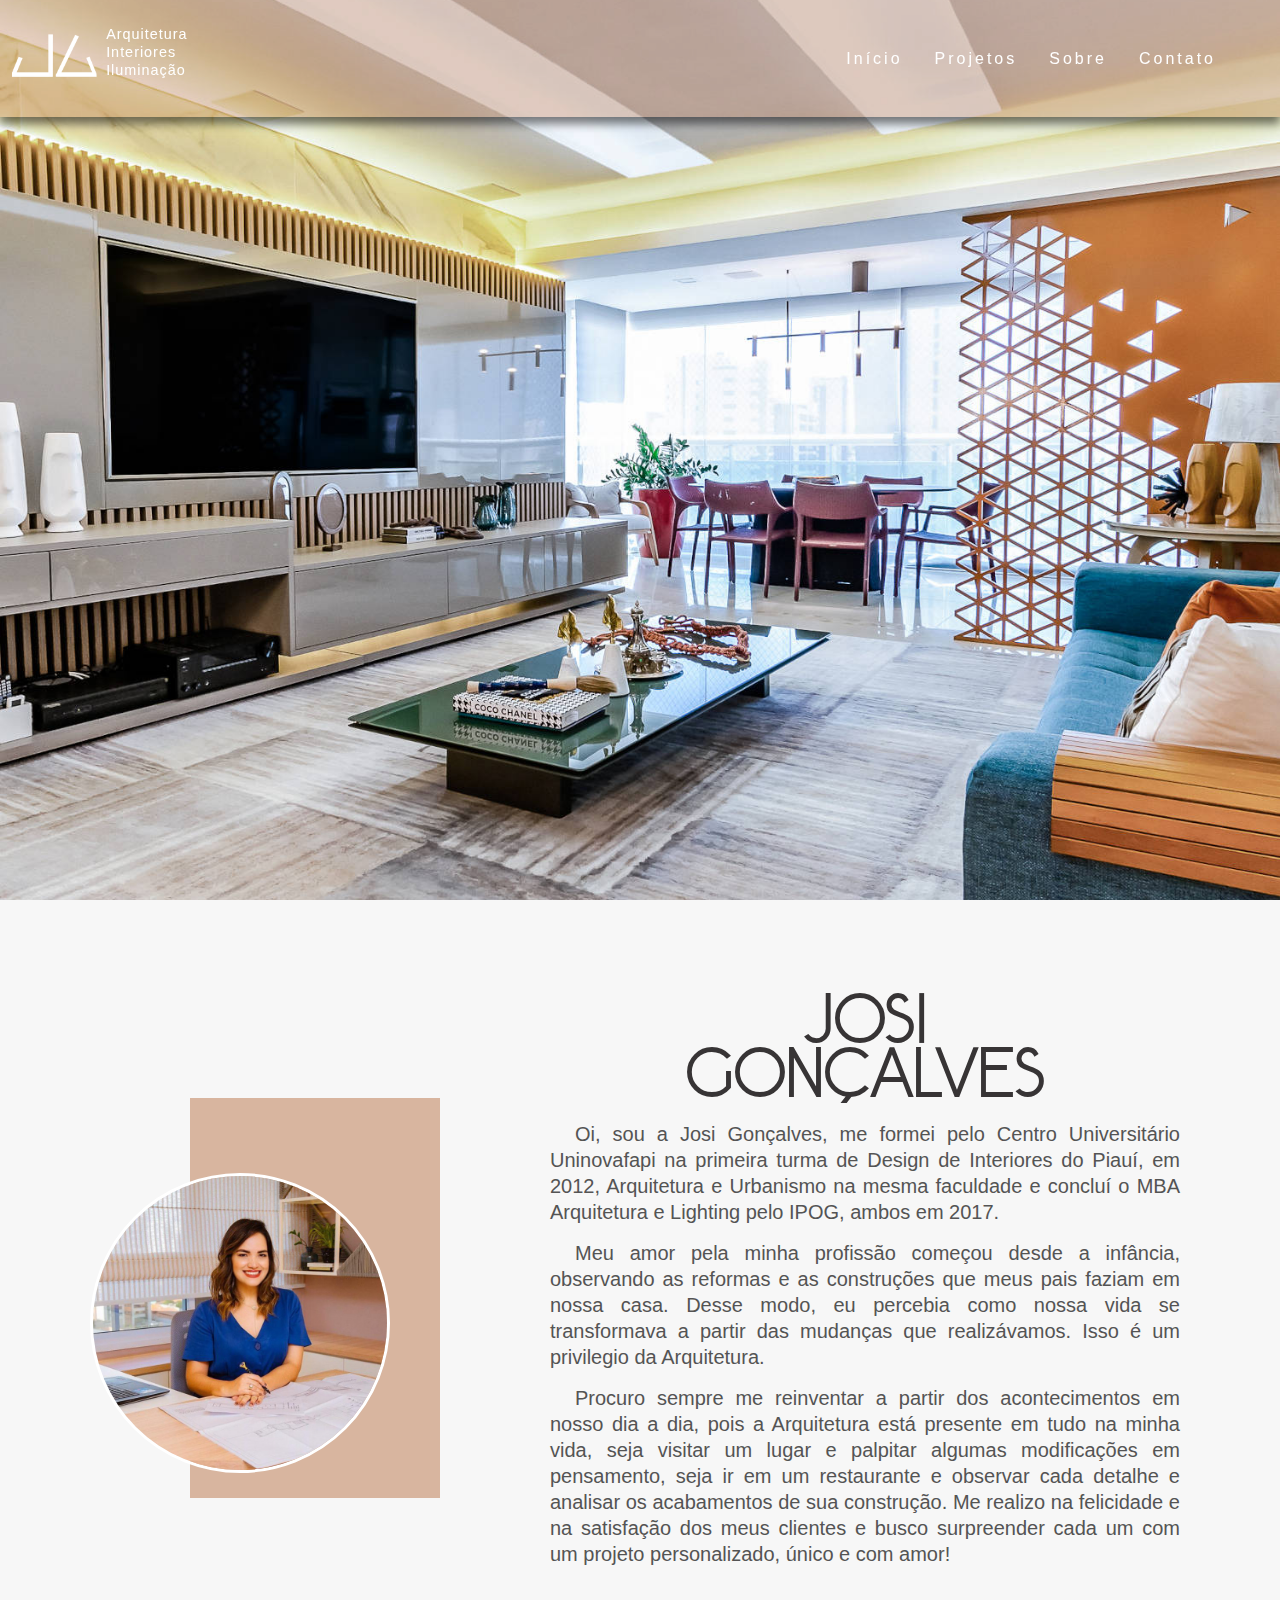
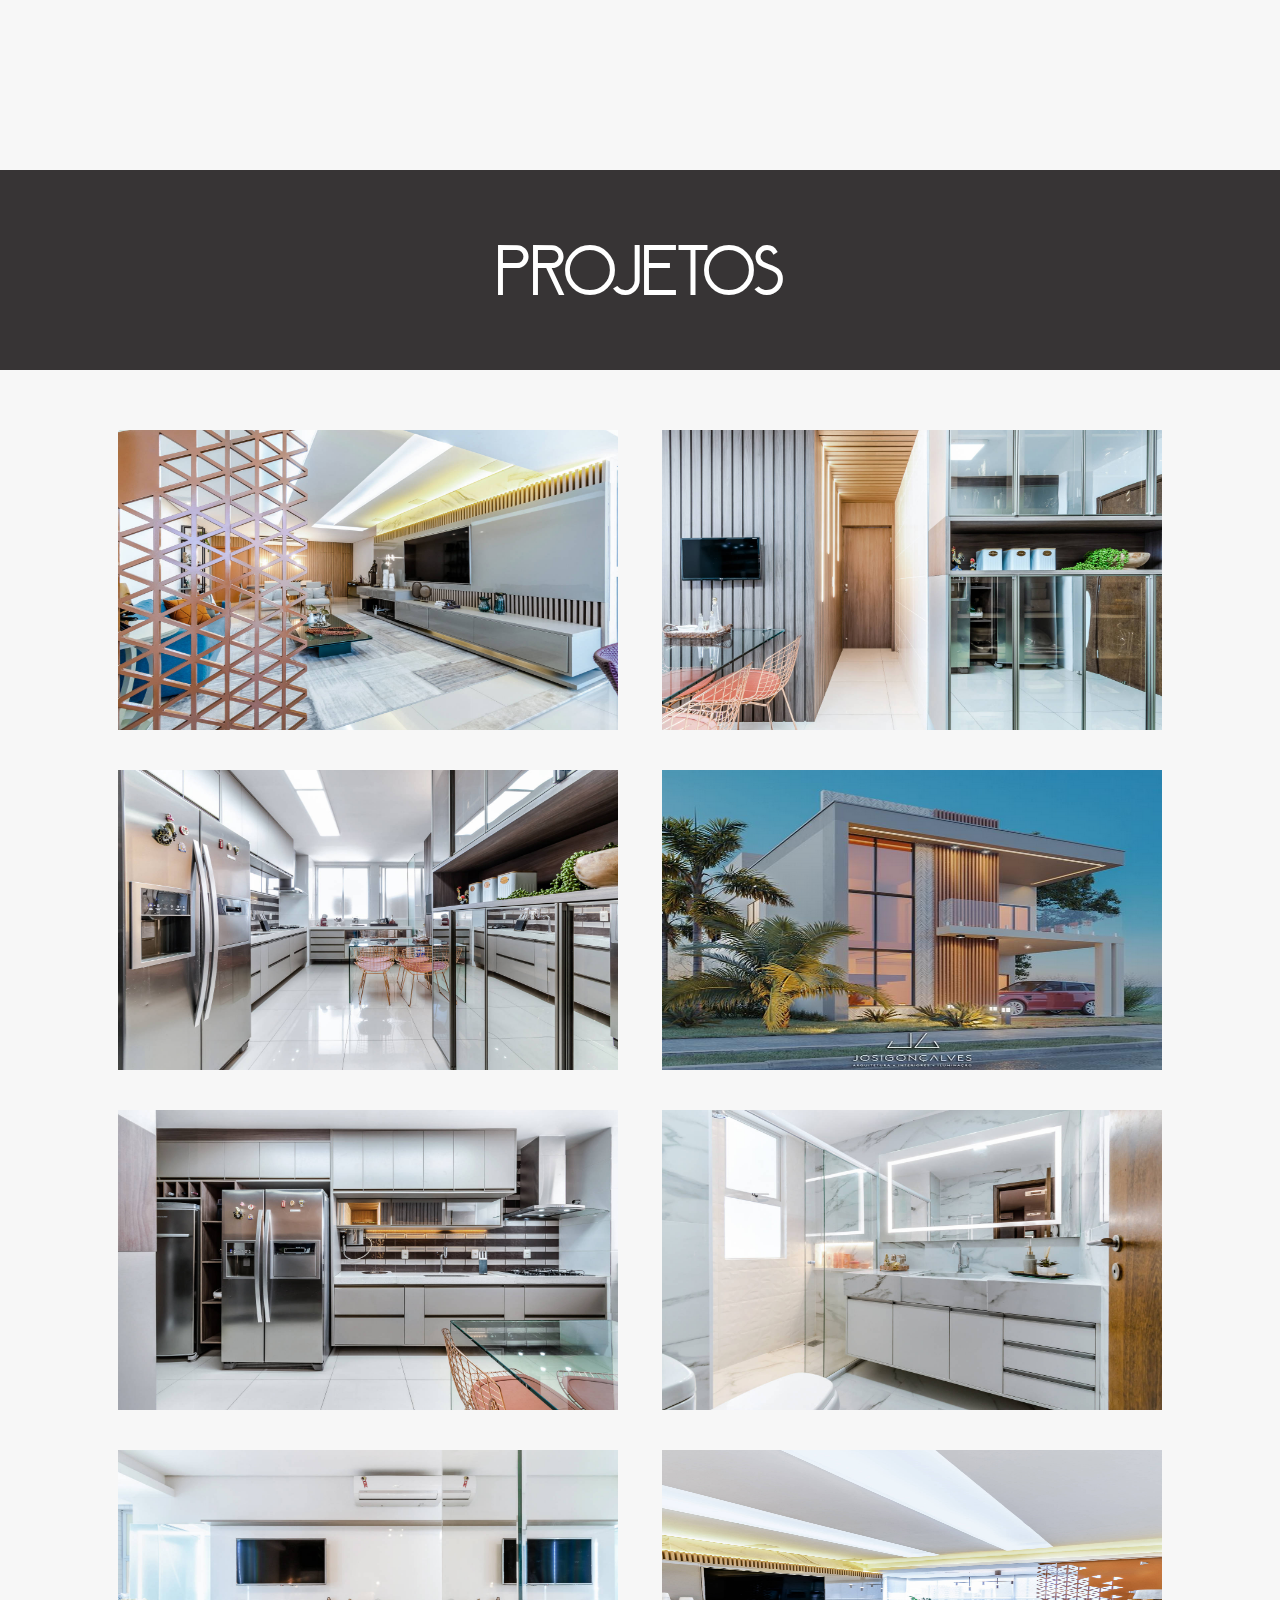
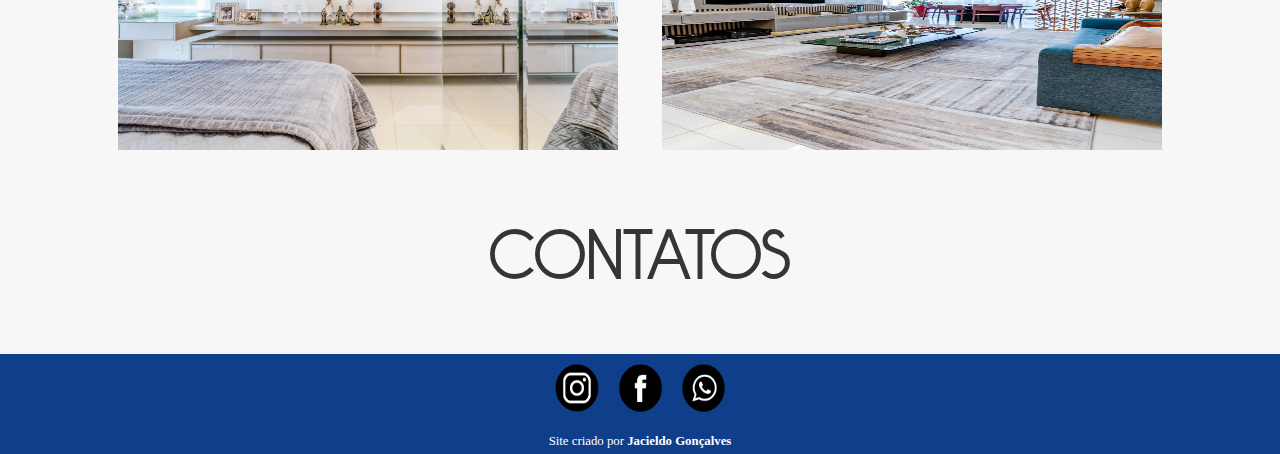
<file: JosiArq/index.html>
<!DOCTYPE html>
<html lang="pt-BR">
<head>
    <meta charset="UTF-8">
    <meta http-equiv="X-UA-Compatible" content="IE=edge">
    <meta name="viewport" content="width=device-width, initial-scale=1.0">
    <link rel="shortcut icon" href="imagens/favicon_io/favicon.ico" type="image/x-icon">
    <title>Josi Gonçalves - Arquitetura</title>
    <link rel="stylesheet" href="style/style.css">
    
</head>
<body>
    <header>
      <nav>
        <a class="logo" href="index.html">
          <img class="logo" src="imagens/LogoJG.png" alt="Josi Gonçalves Arquitetura">   
          <ul class="logo-list">
            <li>Arquitetura</li>
            <li>Interiores</li>
            <li>Iluminação</li>
          </ul>                 
        </a>
        
        <div class="mobile-menu">
          <div class="line1"></div>
          <div class="line2"></div>
          <div class="line3"></div>
        </div>
        
        <ul class="nav-list">
          <li class="topo"></li>
          <a href="#"><li>Início</li></a>
          <a href="content/projects.html"><li>Projetos</li></a>
          <a href="#cosmos-sobre"><li>Sobre</li></a>
          <a href="content/contacts.html"><li>Contato</li></a>
        </ul> 
      </nav> 
      <div id="slider">
        <img class="selected" src="imagens/Photo7R.jpg" alt="">
        <img class="selected" src="imagens/Photo 13R.jpg" alt="">
        <img class="selected" src="imagens/Photo 14R.jpg" alt="">
        <img class="selected" src="imagens/04.png" alt="">
        <img class="selected" src="imagens/Photo 15R.jpg" alt="">
        <img class="selected" src="imagens/Photo 16R.jpg" alt="">
        <img class="selected" src="imagens/Photo 20R.jpg" alt="">
        <img class="selected" src="imagens/Photo 6R.jpg" alt="">
      </div>    
      <script src="scripts/script.js"></script>                                    
    </header>

    <main> 
      <article>
        <div id="cosmos-sobre">
          <div class="cosmos-sobre-img">            
            <div class="photoDetails1"></div>
            <div class="photoDetails2">
              <picture>
                <source media="(min-width: 999px)" srcset="imagens/IMG_1544.jpg">
                <img class="cosmos-sobre-img1" src="" alt="">
              </picture>             
            </div>           
          </div>
        
          <div class="cosmos-sobre-txt">
            <div class="cosmos-sobre-nome">
              <h1>Josi Gonçalves</h1>
            </div>
            <p>Oi, sou a Josi Gonçalves, me formei pelo Centro Universitário Uninovafapi na primeira turma de Design de Interiores do Piauí, em 2012, Arquitetura e Urbanismo na mesma faculdade e concluí o MBA Arquitetura e Lighting pelo IPOG, ambos em 2017.</p>

            <p>Meu amor pela minha profissão começou desde a infância, observando as reformas e as construções que meus pais faziam em nossa casa. Desse modo, eu percebia como nossa vida se transformava a partir das mudanças que realizávamos. Isso é um privilegio da Arquitetura.</p>

            <p>Procuro sempre me reinventar a partir dos acontecimentos em nosso dia a dia, pois a Arquitetura está presente em tudo na minha vida, seja visitar um lugar e palpitar algumas modificações em pensamento, seja ir em um restaurante e observar cada detalhe e analisar os acabamentos de sua construção. Me realizo na felicidade e na satisfação dos meus clientes e busco surpreender cada um com um projeto personalizado, único e com amor!</p>
            
          </div>
        </div>
      </article>


     


      <div class="cosmos-projects">
        <h2 class="projetos-cosmos-projects">PROJETOS</h2>
        <div id="cosmos-projects-img">          
          <div id="items">
            <article class="cosmos-projects-img1">
              <div class="project-img"><img class="selected" src="imagens/Photo7R.jpg" alt=""></div>
              <div class="project-img"><img class="selected" src="imagens/Photo 13R.jpg" alt=""></div>
              <div class="project-img"><img class="selected" src="imagens/Photo 14R.jpg" alt=""></div>
              <div class="project-img"><img class="selected" src="imagens/04.png" alt=""></div>
              <div class="project-img"><img class="selected" src="imagens/Photo 15R.jpg" alt=""></div>
              <div class="project-img"><img class="selected" src="imagens/Photo 16R.jpg" alt=""></div>
              <div class="project-img"><img class="selected" src="imagens/Photo 20R.jpg" alt=""></div>
              <div class="project-img"><img src="imagens/Photo 6R.jpg" alt=""></div>
            </article>  
          </div>   
        </div>        
      </div>
      
      
      <div class="cosmos-contacts">
        <h2 class="contatos-cosmos-contacts">CONTATOS</h2>
        
      </div>


    </main>
   
    
    


    


    



    <footer>
        <div class="cosmos-footer">
          <a href="https://instagram.com/josigoncalves.arquiteta?igshid=YmMyMTA2M2Y="><img class="midia" src="imagens/instagram.png" alt="Instagram"></a>
          <a href="https://www.facebook.com/"><img class="midia" src="imagens/facebook.png" alt="Facebook"></a>
          <a href="https://api.whatsapp.com/send?1=pt_BR&phone=5586998022461"><img class="midia" src="imagens/whatsapp.png" alt="WhatsApp"></a>
        </div>

        <div class="cosmos-dev">
          <p>Site criado por <a href="https://github.com/Jacieldo" target="_blank">Jacieldo Gonçalves</a></p>
        </div>
    </footer> 
</body>
</html>
</file>
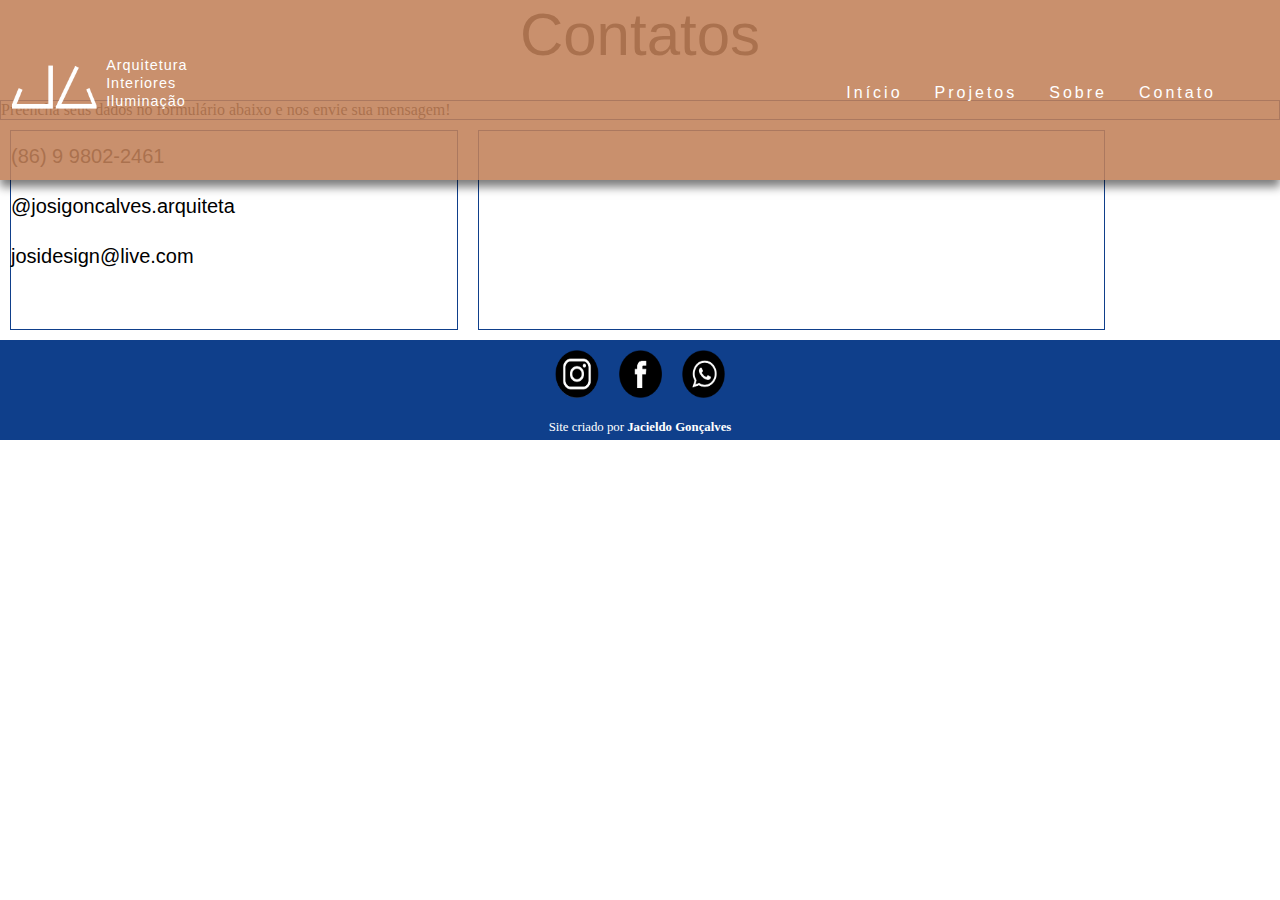
<file: JosiArq/content/contacts.html>
<!DOCTYPE html>
<html lang="pt-BR">
<head>
    <meta charset="UTF-8">
    <meta http-equiv="X-UA-Compatible" content="IE=edge">
    <meta name="viewport" content="width=device-width, initial-scale=1.0">
    <link rel="shortcut icon" href="../imagens/favicon_io/favicon.ico" type="image/x-icon">
    <title>Josi Gonçalves - Arquitetura</title>
    <link rel="stylesheet" href="../style/style.css">
    <link rel="stylesheet" href="../style/contacts.css">
    
</head>
<body>
    <header>
      <nav>
        <a class="logo" href="../index.html">
          <img class="logo" src="../imagens/LogoJG.png" alt="Josi Gonçalves Arquitetura">   
          <ul class="logo-list">
            <li>Arquitetura</li>
            <li>Interiores</li>
            <li>Iluminação</li>
          </ul>                 
        </a>
        
        <div class="mobile-menu">
          <div class="line1"></div>
          <div class="line2"></div>
          <div class="line3"></div>
        </div>
        <ul class="nav-list">
          <li class="topo"></li>
          <a href="../index.html"><li>Início</li></a>
          <a href="projects.html"><li>Projetos</li></a>
          <a href="../index.html#cosmos-sobre"><li>Sobre</li></a>
          <a href="#"><li>Contato</li></a>
        </ul> 
      </nav> 
                                       
    </header>

    <div class="principal"> 
      <div class="titulo">
        <p>Contatos</p>        
      </div>

      <div class="txt1">Preencha seus dados no formulário abaixo e nos envie sua mensagem!</div>


      <div class="cont1">
        <div class="contacts1">
          <p>(86) 9 9802-2461</p>
          <p>@josigoncalves.arquiteta</p>
          <p>josidesign@live.com</p>
        </div>
        
        <div class="contacts2">
        
        </div>
      </div>
    </div>
           
  

    <script src="../scripts/script.js"></script>
    
    


    


    


    <footer>
      <div class="cosmos-footer">
        <a href="https://instagram.com/josigoncalves.arquiteta?igshid=YmMyMTA2M2Y="><img class="midia" src="../imagens/instagram.png" alt="Instagram"></a>
        <a href="https://www.facebook.com/"><img class="midia" src="../imagens/facebook.png" alt="Facebook"></a>
        <a href="https://api.whatsapp.com/send?1=pt_BR&phone=5586998022461"><img class="midia" src="../imagens/whatsapp.png" alt="WhatsApp"></a>
      </div>

      <div class="cosmos-dev">
        <p>Site criado por <a href="https://github.com/Jacieldo" target="_blank">Jacieldo Gonçalves</a></p>
      </div>
  </footer> 
</body>
</html>
</file>
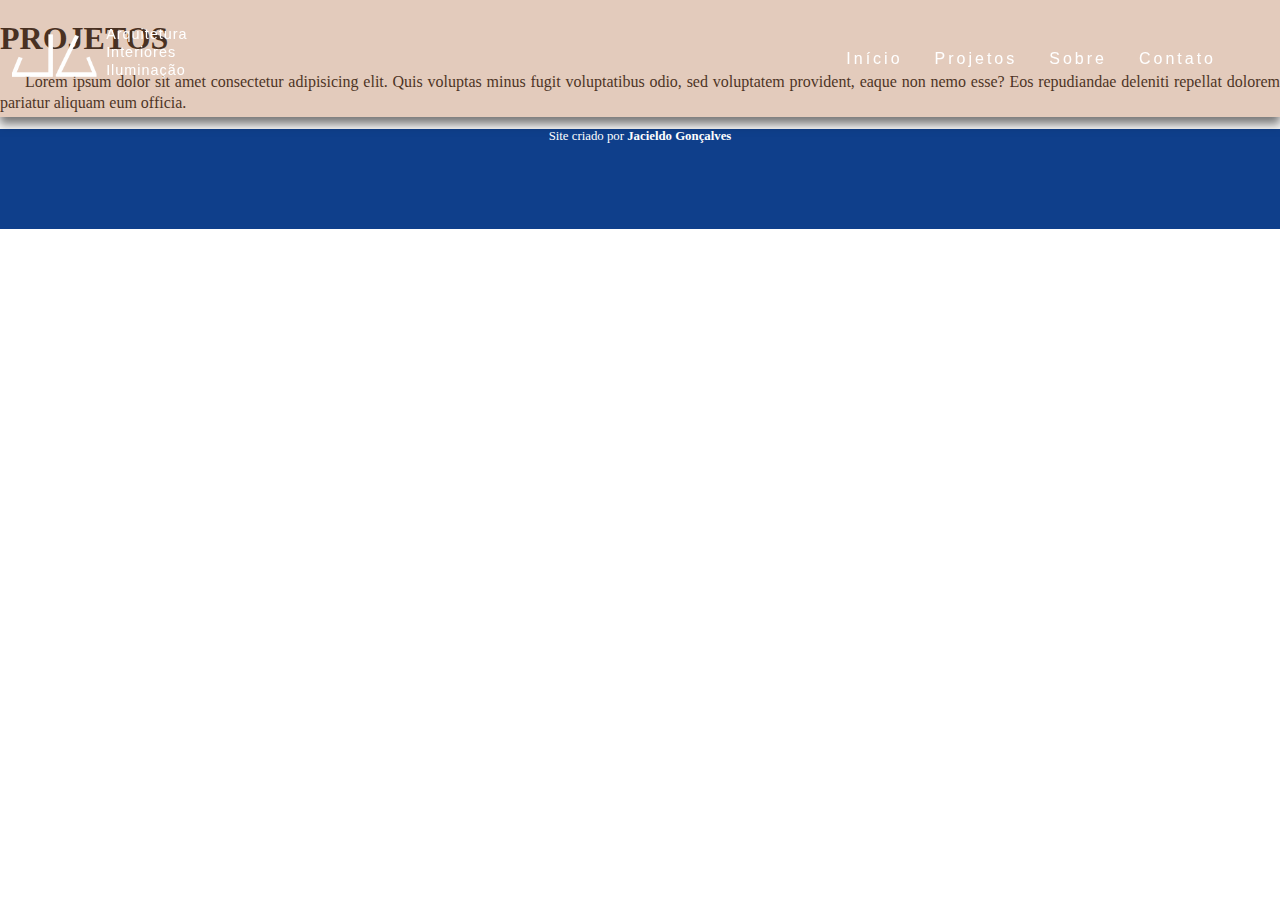
<file: JosiArq/content/projects.html>
<!DOCTYPE html>
<html lang="pt-BR">
<head>
    <meta charset="UTF-8">
    <meta http-equiv="X-UA-Compatible" content="IE=edge">
    <meta name="viewport" content="width=device-width, initial-scale=1.0">
    <link rel="shortcut icon" href="../imagens/favicon_io/favicon.ico" type="image/x-icon">
    <title>Josi Gonçalves - Arquitetura</title>
    <link rel="stylesheet" href="../style/style.css">
    
</head>
<body>
    <header>
      <nav>
        <a class="logo" href="../index.html">
          <img class="logo" src="../imagens/LogoJG.png" alt="Josi Gonçalves Arquitetura">   
          <ul class="logo-list">
            <li>Arquitetura</li>
            <li>Interiores</li>
            <li>Iluminação</li>
          </ul>                 
        </a>
        
        <div class="mobile-menu">
          <div class="line1"></div>
          <div class="line2"></div>
          <div class="line3"></div>
        </div>
        <ul class="nav-list">
          <li class="topo"></li>
          <a href="../index.html"><li>Início</li></a>
          <a href="#"><li>Projetos</li></a>
          <a href="../index.html#cosmos-sobre"><li>Sobre</li></a>
          <a href="contacts.html"><li>Contato</li></a>
        </ul> 
      </nav> 
                                       
    </header>

    <main> 
      <h1>PROJETOS</h1>
      <p>Lorem ipsum dolor sit amet consectetur adipisicing elit. Quis voluptas minus fugit voluptatibus odio, sed voluptatem provident, eaque non nemo esse? Eos repudiandae deleniti repellat dolorem pariatur aliquam eum officia.</p>
      

    </main>
    <script src="../scripts/script.js"></script>
    
    


    


    



    <footer>
        <p>Site criado por <a href="https://github.com/Jacieldo" target="_blank">Jacieldo Gonçalves</a></p>
    </footer> 
</body>
</html>
</file>
<file: JosiArq/style/style.css>
@charset "utf8";
* {
    margin: 0; padding: 0; box-sizing: border-box;
}

@font-face {
    font-family: 'DK';
    src: url(../font/DK\ Semarang.otf) format('opentype');    
}

@import url('https://fonts.googleapis.com/css2?family=Source+Sans+Pro:ital,wght@0,200;0,300;0,400;1,200;1,300;1,400&display=swap');

  

:root {
    --cor0: #0f3f8b;
    --cor1: #c1815960;
    --cor2: #c18159d2;
    --fonte-padrao: "Montserrat", Helvetica, Arial, sans-serif;
    --fonte-destaque: 'DK', Roboto, -apple-system, sans-serif;
    --font-texto: 'Source Sans Pro', sans-serif;
}
body {
    min-height: 540px;
}

a {
    color: #fff;
    text-decoration: none;
    transition: 0.3s;
}

a:hover {
    opacity: 0.7;
    color: var(--cor0)
}

nav {
    z-index: 5;
    position: fixed;
    display: flex;
    width: 100%;
    height: 13vh;
    min-height: 70px;
    justify-content: space-between;
    align-items: center;
    font-family: var(--fonte-padrao);
    background: var(--cor1);
    box-shadow: 0px 7px 9px rgba(0, 0, 0, 0.514);    
    padding-right: 5vw;
}

.logo {   
    display: flex;
    text-transform: uppercase;
    letter-spacing: 4px;
    height: 70px;
}

.logo img{
    width: 100%;
    height: 100%;
    object-fit:scale-down;
    border: none;
    margin-left: 10px;
}

.logo-list li{
    letter-spacing: 1px;
    list-style: none;
    color: #fff;
    margin-left: 0.5em;
    font-size: 0.9em;   
    text-transform: capitalize;
    justify-content: center;
    margin-top: 2px;
}

.nav-list {
    list-style: none;
    display: flex;     
}

.nav-list li {
    letter-spacing: 3px;
    margin-left: 32px;
}

.mobile-menu {
    display: none;
    cursor: pointer;
}

.mobile-menu div {    
    width: 32px;
    height: 2px;
    background-color: #fff;
    margin: 8px;    
    transition: 0.3s;
    margin-right: 8vw;
}

@media (max-width: 999px) {
    body {
        overflow-x:hidden ;          
    }
    .mobile-menu {
        display: block;   
        z-index: 8;   
    } 

    .nav-list {
        z-index: 7; 
        top: 0;
        position: absolute;
        right: 0;
        width: 40vw; /**O tamanho do menu lateral que aparece **/
        height: 100vh; 
        background: var(--cor1);               
        flex-direction: column;          
        display: flex;
        transform: translateX(100%);
        transition: transform 0.3s ease-in;          
    }

    .nav-list li {
        position: relative;
        margin-left: 0;
        opacity: 0;
        margin: 0;
        width: 40vw;
        height: 21.75vh;
        text-align: center;        
        vertical-align: middle;  
        display: table-cell;               
    }    

    .nav-list li:hover {
        background-color: var(--cor2);
    }

    .nav-list li a {
        position: absolute;       
        transform: translate(-50%, -50%);        
    }    

    .nav-list li.topo {
        display: block;
        z-index: 6;
        justify-content: none;
        align-items: center;
        width: 40vw; 
        height: 13vh;       
        min-height: 70px;         
    }

    .nav-list li.topo:hover {
        background-color: #cebaae00;
    }   
}



.nav-list.active {
    transform: translateX(0);
}

@keyframes navLinkFade {
    from {
        opacity: 0;
        transform: translateX(50px);
    }
    to {
        opacity: 1;
        transform: translateX(0);
    }
}

.mobile-menu.active .line1 {
    transform: rotate(-45deg) translate(-8px, 8px);
}

.mobile-menu.active .line2 {
    opacity: 0;
}

.mobile-menu.active .line3 {
    transform: rotate(45deg) translate(-5px, -7px); 
}

#slider {
    width: 100vw;
    height: 100vh;    
    position: relative;
}

#slider img {
    opacity: 0;
    position: absolute;
    width: 100vw;
    height: 100vh;
    object-fit: cover;
    -webkit-transition: 0.9s ease-in;
    -moz-transition: 0.9s ease-in;
    -o-transition: .09s ease-in;
    transition: 0.9s ease-in;
}

#slider img.selected {
    opacity: 1;
}


@media (min-width: 1000px) {
    main p {
        text-indent: 30px;
        line-height: 1.5em;
    }

    #cosmos-sobre {          
        max-width: 1100px;
        height: 850px;
        margin: 3em auto;   
        padding-top: 5em;       
    } 

    .cosmos-sobre-img { 
        margin-top: 100px;
        margin-right: 5em;     
        height: 300px; 
        width: 300px;
        float: left;
        display: inline-block;
        justify-content: space-between;      
                 
    }

    .photoDetails1 {
        width: 250px;
        height: 400px;
        background-color: #c181598e;;
        margin-top: 30px;
        margin-left: 100px;
        float: left;      
    }

    .photoDetails2 {       
        margin-top: -350px;
        margin-left: 60px;
        float: right; 
        margin-top: -325px;    
    }

    .cosmos-sobre-img1 {
        border-radius: 50%;  
        height: 300px; 
        width: 300px;   
        border: 3px solid #fff; 
    }

    .cosmos-sobre-nome {
        font-size: 40px;   
        width: 400px;
    }

    .cosmos-sobre-txt {   
        margin-left: 450px;
        margin-top: -400px;
        font-size: 20px;     
    }     

    .item {
        width: 50%; 
    }   
}


main p {
    margin: 15px 0px;
    text-align: justify;
    text-indent: 25px;
    line-height: 1.3em;
}

main {   
    background-color: #f7f7f7;;
    width: 100vw;
    padding-top: 20px;
    margin-left: auto;
    margin-right: auto;
    display: inline-block;
    
}

article {    
    width: 95vw;   
    height: auto;  
    margin-left: auto;
    margin-right: auto;   
          
}

#cosmos-sobre {     
    width: 95vw;    
    margin: auto;      
    padding-top: 3em;  
}

.cosmos-sobre-nome {
    color: #373435;;
    font-family: var(--fonte-destaque);    
    text-align: center;
    margin: auto;
    padding: 10px;
    font-size: 30px; 
}

.cosmos-sobre-txt {       
    padding: 10px;
    float: left;
    display: inline-block;
    justify-content: space-between;
    font-family: var(--font-texto);
    color: #545454;      
} 

@media (max-width: 999px) {
    #cosmos-sobre {
        display: inline-block;
    }
    .cosmos-sobre-txt {       
        font-size: 18px;   
        width: 95vw; 
    } 
    .cosmos-sobre-nome {
        width: 95vw;
    }
}

.cosmos-projects {    
    width: 100vw;
    height: 500px;
    text-align: center;
    display: inline-block;      
}

.projetos-cosmos-projects {
    color: #fff;
    font-family: var(--fonte-destaque);
    font-size: 60px;
    text-align: center;
    height: 200px;
    padding-top: 70px;
    background-color: #373435; 
   
}

#cosmos-projects-img{
    padding: auto;
    margin: auto;
    width: 95vw;
    display: inline-block;
}

#items {
    width: 500px;
    height: 500px;
}


.cosmos-projects-img1{
    width: 95vw;
    padding: 40px;
    
}


.project-img {
    height: 300px;
    width: 500px;
    margin: 20px;
    display: inline-block;
}

.project-img img{
    width: 100%;
    height: 100%;
}











@media (max-width: 999px) {
    .item {
        width: 100%; 
    }

    .project-img {
        height: 200px;
        width: 250px;
       
    
    }
}

.cosmos-contacts {
    width: 100vw;    
} 

.contatos-cosmos-contacts {
    color: #373435;
    font-family: var(--fonte-destaque);
    font-size: 60px;
    text-align: center;
    height: 200px;
    padding-top: 70px;
}






footer {
    background-color: var(--cor0);
    color: white;
    text-align: center;
    font-size: .8em;
    width: 100vw;
    height: 100px;
}

footer a {
    text-decoration: none ;
    color: white;
    font-weight: bolder;
}

footer a:hover {
    text-decoration: underline;
    color: white;
}

.cosmos-footer {
    display: flex;
    margin: auto;    
    height: 80px;
    width: 190px;
}

.cosmos-footer a {
    padding: 10px;
}

.cosmos-footer img {   
    display: inline-block;
    width: 100%;
    height: 80%;
}
</file>
<file: JosiArq/style/contacts.css>
h1 {
    text-align: center;
    padding: 20px;
    z-index: 6;
}

nav {
    position: absolute;
    height: 180px;
    background-color: #c18159e0;;
}

main {
    height: 1200px;
    width: 90vw;
    padding-top: 230px;
    text-align: center;
    margin-left: auto;
    margin-right: auto;    
}

.nav-list {
    padding-top: 5px;
 }

 .titulo {
    margin-left: auto;
    margin-right: auto;
    
 }

.titulo p {     
    height: 100px;
    text-align: center;
    font-family: var(--fonte-padrao);
    font-size: 60px; 
    color: var(--cor3);
}

.cont1{
    display: flex;
    text-align: left;
    font-family: var(--fonte-padrao);
    color: var(--cor3);
}

.txt1 {
    border: #0f3f8b solid 1px;
    text-align: left;
}
.contacts1 {
    font-size: 20px;
    line-height: 2.5em;
    width: 35vw;
    height: 200px;    
    margin: 10px; 
    border: #0f3f8b 1px solid;
}


.contacts2 {    
    width: 49vw;
    height: 200px;
    margin: 10px;    
    border: solid 1px #0f3f8b;
}
</file>
